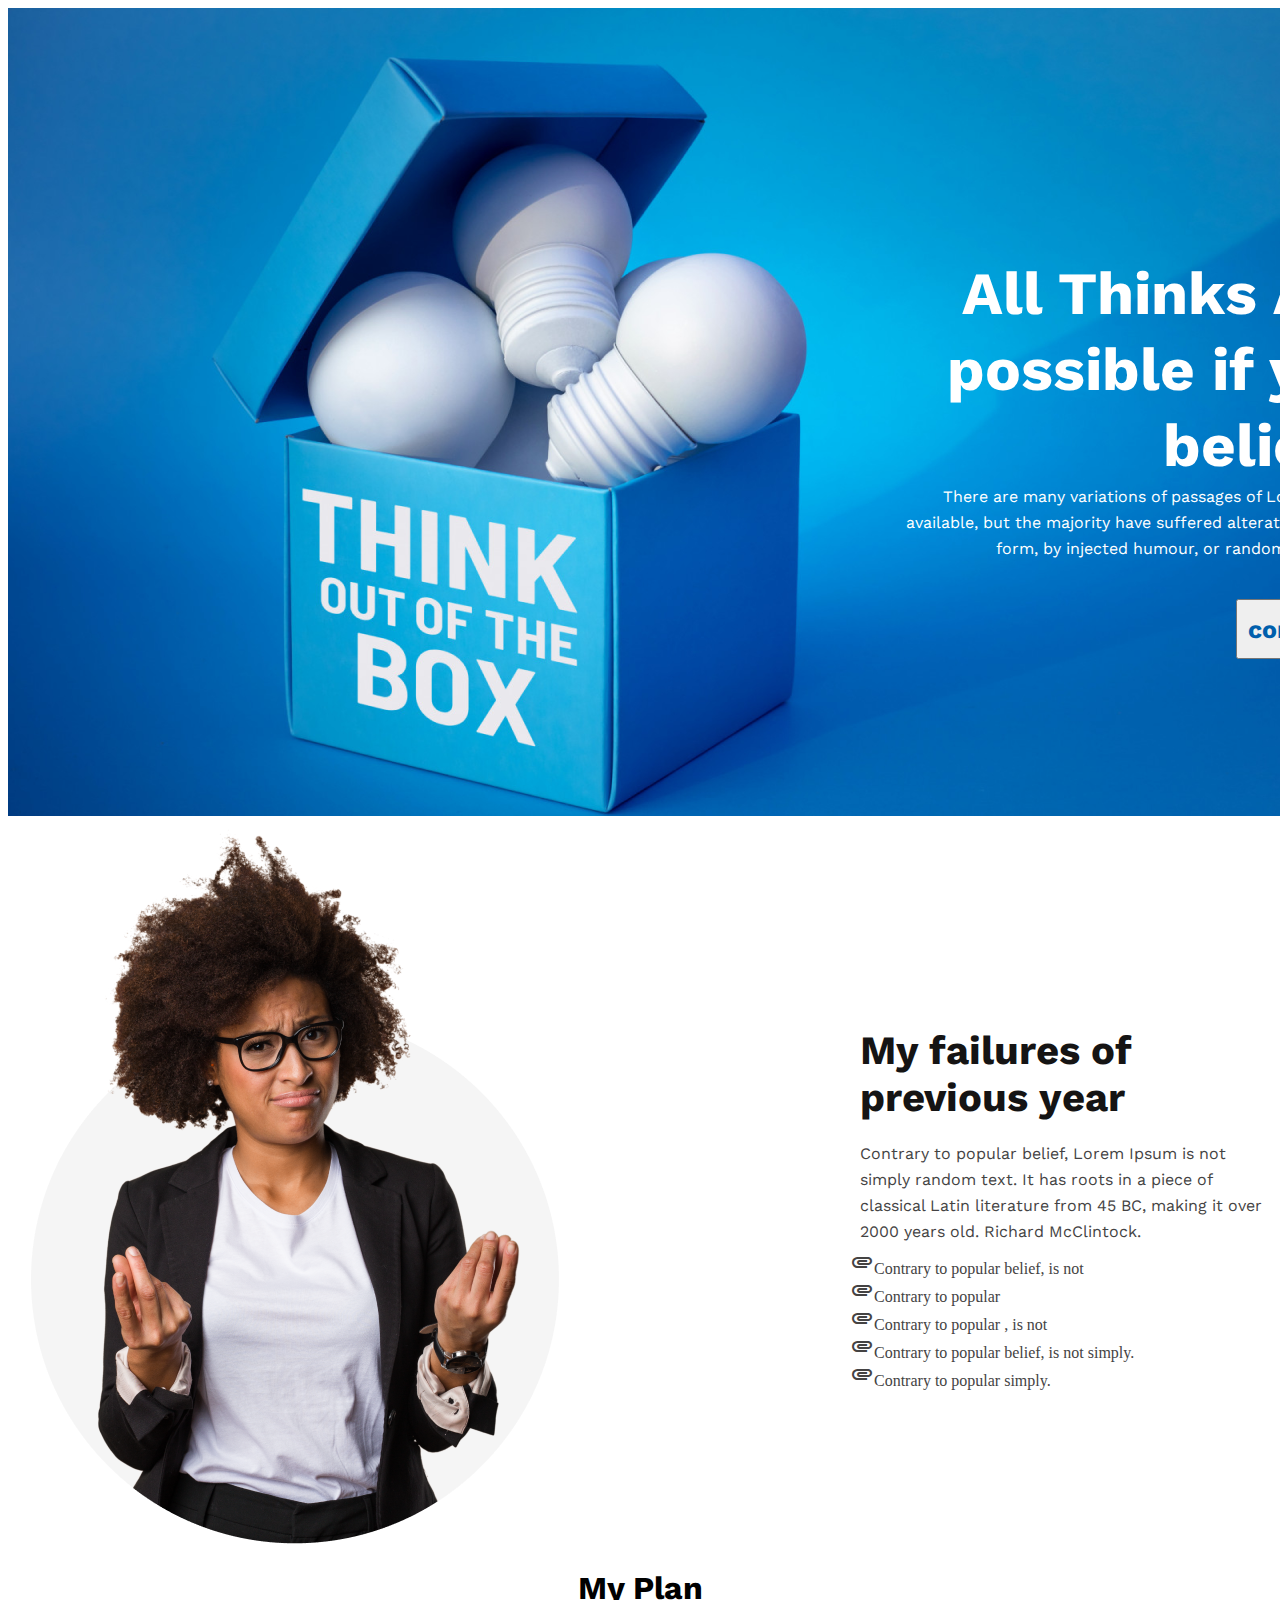
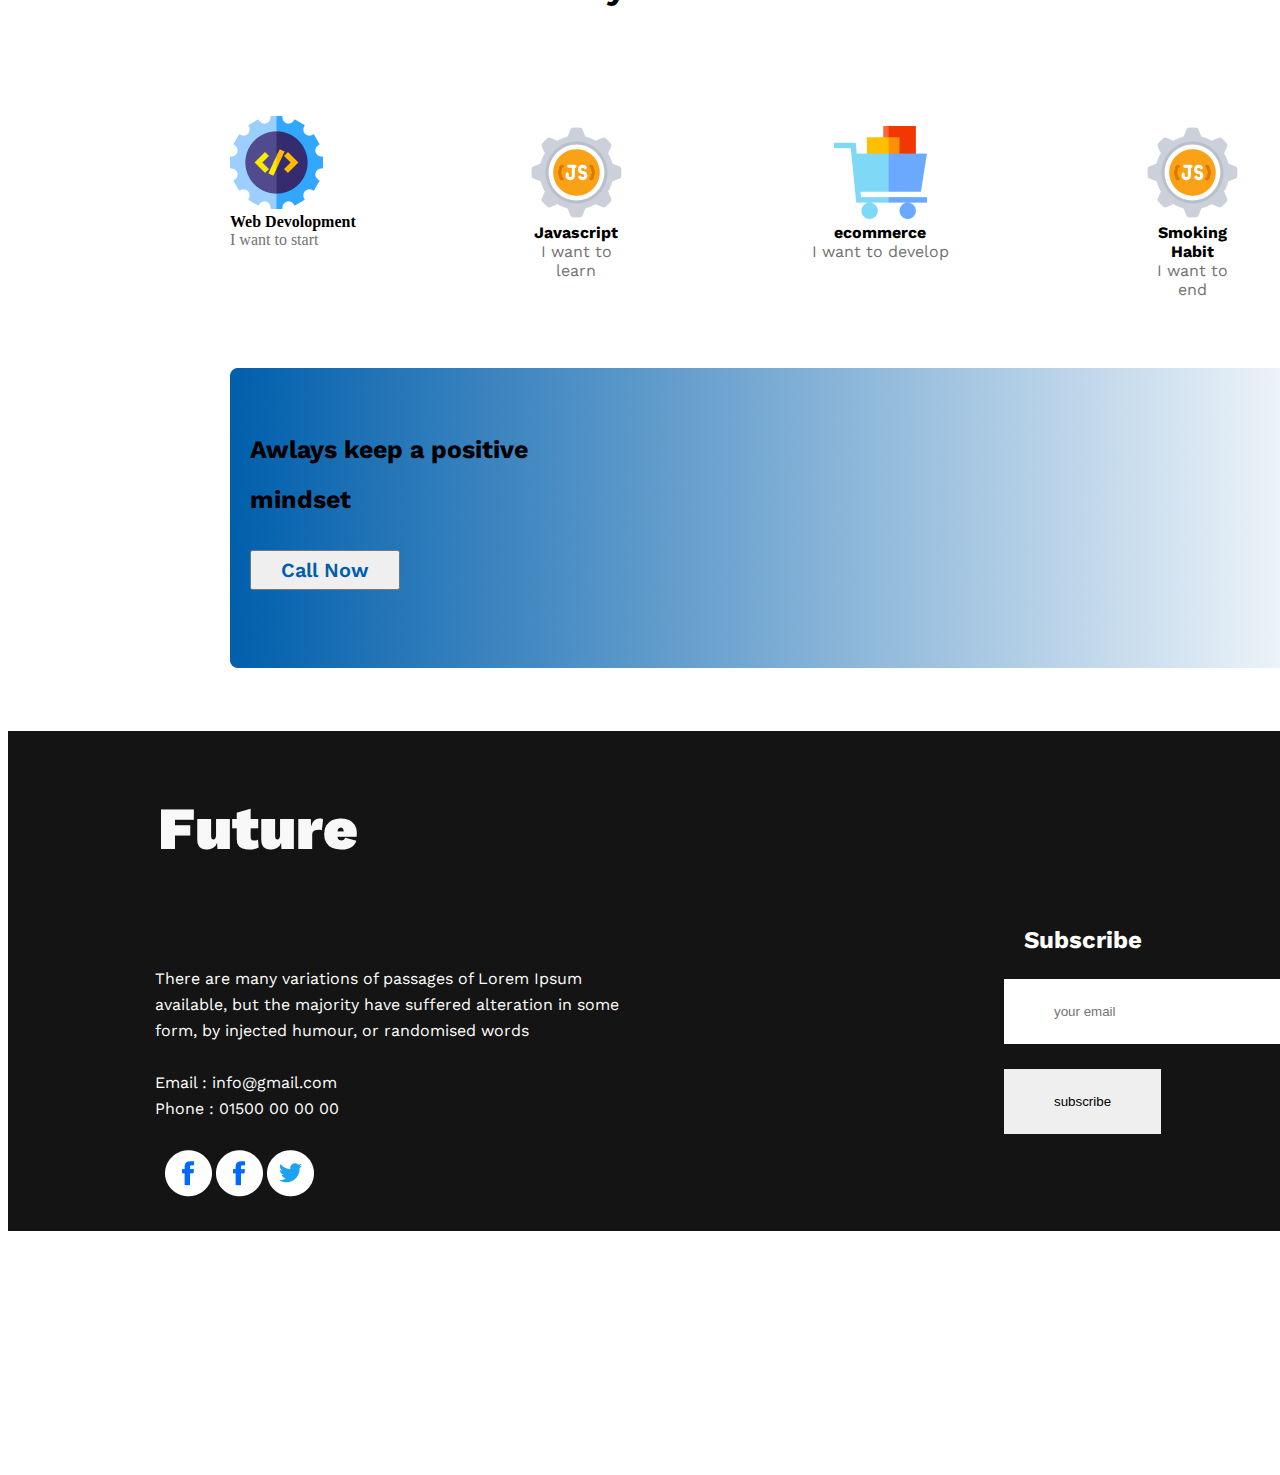
<file: index.html>
<!DOCTYPE html>
<html lang="en">
<head>
    <meta charset="UTF-8">
    <meta http-equiv="X-UA-Compatible" content="IE=edge">
    <meta name="viewport" content="width=device-width, initial-scale=1.0">
    <title>my web</title>
    <link rel="stylesheet" href="style.css/style.css">
    <link href='https://fonts.googleapis.com/css?family=Work Sans' rel='stylesheet'>
    <link rel="stylesheet" href="https://fonts.googleapis.com/icon?family=Material+Icons">

</head>
<body>
    <header>
        <img src="banner/banner3.png" alt="">
        
            <div class="bannar-title">
                    <h1>
                        All Thinks Are<br>
                         possible if you<br>
                         believe
                    </h1>
            </div>
            <div>
                    
                    <p class="banner-sub-title">
                        There are many variations of passages of Lorem Ipsum available, but the majority have suffered alteration in some form, by injected humour, or randomised words
                    </p>
                    <button class="btn">
                        contact us 
                    </button>
            </div>
    </header>
    <main>
        <div class="main-web">
            <h1 class="main-title">
                My failures of<br> previous year
            </h1>
            <p class="sub-title">
                Contrary to popular belief, Lorem Ipsum is not simply random text. It has roots in a piece of classical Latin literature from 45 BC, making it over 2000 years old. Richard McClintock.
            </p>
            <img src="other photo/person.png" alt="">

        </div> 
          <div class="icon">
            <i class="material-icons">attachment</i>Contrary to popular belief, is not <br>
            <i class="material-icons">attachment</i>Contrary to popular <br>
            <i class="material-icons">attachment</i>Contrary to popular , is not <br>
            <i class="material-icons">attachment</i>Contrary to popular belief, is not simply. <br>
            <i class="material-icons">attachment</i>Contrary to popular simply. 
    </div>
    </main>
<section>
    <h1 class="plan">My Plan</h1>
    <div class="mejor-icon">

        <p class="devolop">
            <img src="icons/web.png" alt=""><br>
            <b>Web Devolopment</b><br> <span style="color: #737272;">I want to start</span>
        </p>
        <p class="js">
            <img src="icons/js.png" alt="">
          <b>Javascript</b> <br> <span style="color: #737272;;;">
            I want to learn
          </span>
        </p>

        <p class="smoking">
            <img src="icons/js.png" alt=""><br>
             <b> Smoking Habit </b> <br>
             <span style="color: #737272;">I want to end</span>
        </p>

        <p class="e-comars">
            <img src="icons/ecom.png" alt=""><br>
         <b> ecommerce</b> <br> <span style="color: #737272;" >
            I want to develop
         </span>
        </p>
      </div>
</section>

      
    
   
     <section class="last">
        <p class="another-image">
            <img src="other photo/gradient1.png" alt="">
         
        </p>
          
 
            <h3 class="positive">
                Awlays keep a positive <br> mindset
            </h3>
            <button class="call-btn">Call Now</button>
            
     </section>
    
     <br>
     <br> <br> <br> <br>  <br> <br>  <br> <br> <br> <br>  <br> <br>
     <br> <br> <br> <br>  <br> <br>  <br> <br> <br> <br>  <br> <br>
     <br> <br>  <br> <br> <br> <br>  <br> <br>  <br> <br> <br> <br>  <br> <br>

     



     
        <footer>    
            <section class="contact">
                <div>
                    <h3 class="fm"> <B>Future</B></h3>
                    <p class="bottom-2">
                        There are many variations of passages of Lorem Ipsum <br>
                         available, but the majority have suffered alteration in some <br>
                          form, by injected humour, or randomised words <br>
                          <br>
                          Email : info@gmail.com <br>
                          Phone : 01500 00 00 00

                    </p>
                    <a href="">
                        <img src="icons/fb.png" alt="">
                        <img src="icons/fb.png" alt="">
                        <img src="icons/twitter.png" alt="">
                    </a>

                </div>


                <div class="form-2">
                     <h2 class="bottom">Subscribe</h2>
                     <form action="">
                        <input type="text" placeholder="your email"> <br>
                        <input type="submit" value="subscribe">
                     </form>

                </div>
            </section>
      
            
 </footer>
</body>
</html>
</file>
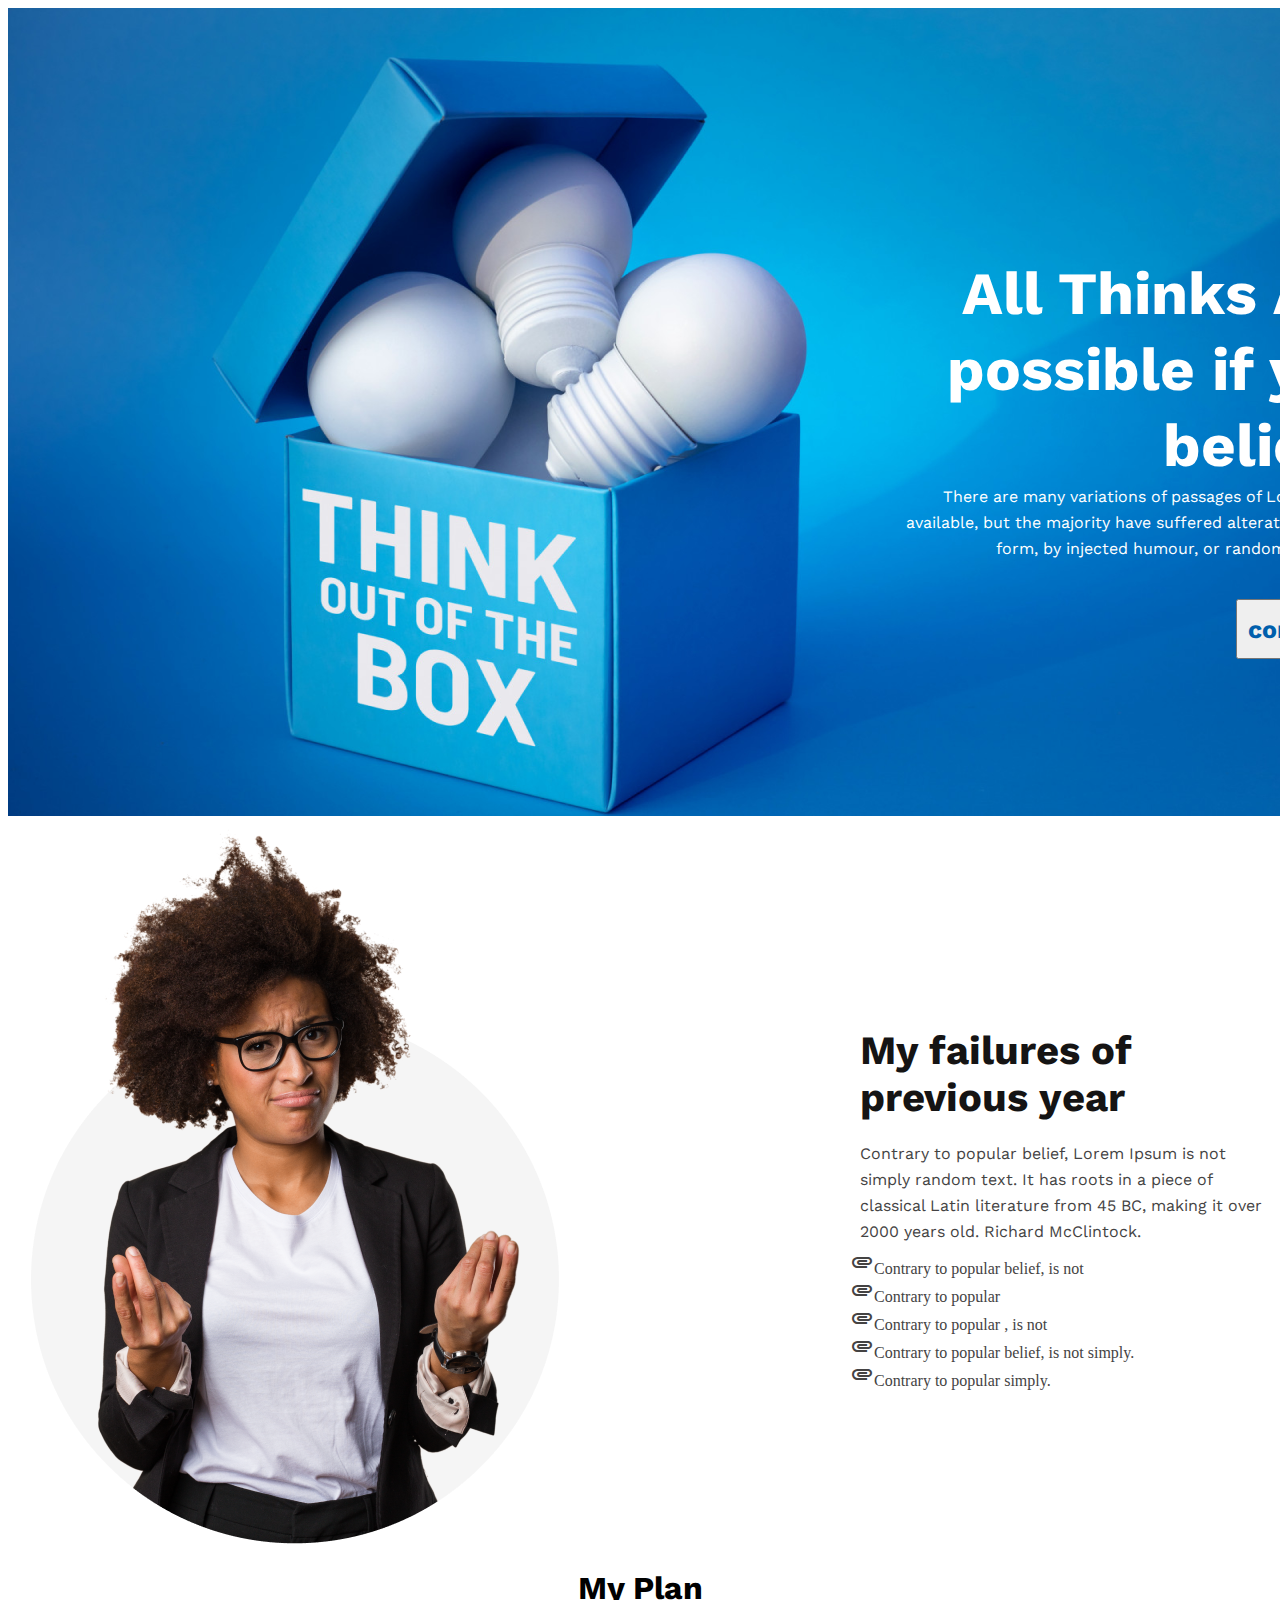
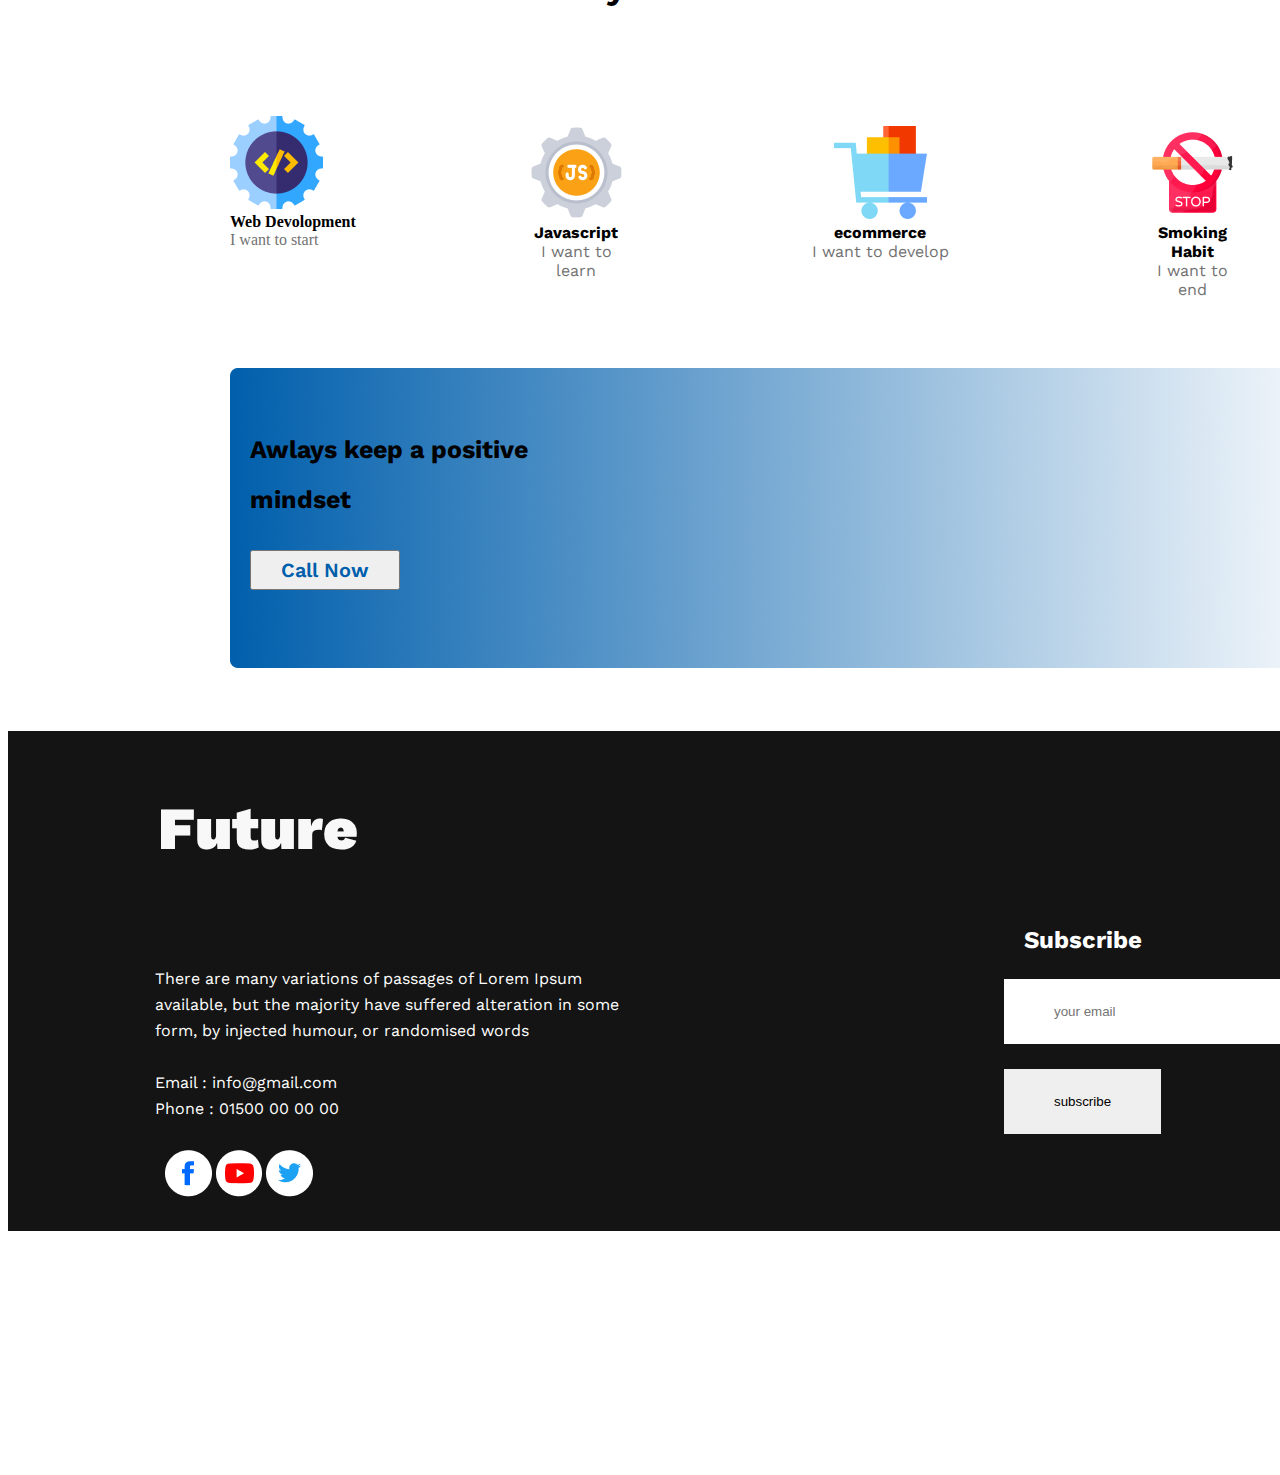
<file: fast-portfolio1/index.html>
<!DOCTYPE html>
<html lang="en">
<head>
    <meta charset="UTF-8">
    <meta http-equiv="X-UA-Compatible" content="IE=edge">
    <meta name="viewport" content="width=device-width, initial-scale=1.0">
    <title>my web</title>
    <link rel="stylesheet" href="style.css/style.css">
    <link href='https://fonts.googleapis.com/css?family=Work Sans' rel='stylesheet'>
    <link rel="stylesheet" href="https://fonts.googleapis.com/icon?family=Material+Icons">

</head>
<body>
    <header>
        <img src="banner/banner3.png" alt="">
        
            <div class="bannar-title">
                    <h1>
                        All Thinks Are<br>
                         possible if you<br>
                         believe
                    </h1>
            </div>
            <div>
                    
                    <p class="banner-sub-title">
                        There are many variations of passages of Lorem Ipsum available, but the majority have suffered alteration in some form, by injected humour, or randomised words
                    </p>
                    <button class="btn">
                        contact us 
                    </button>
            </div>
    </header>
    <main>
        <div class="main-web">
            <h1 class="main-title">
                My failures of<br> previous year
            </h1>
            <p class="sub-title">
                Contrary to popular belief, Lorem Ipsum is not simply random text. It has roots in a piece of classical Latin literature from 45 BC, making it over 2000 years old. Richard McClintock.
            </p>
            <img src="../fast-portfolio1/other photo/person.png" alt="">

        </div> 
          <div class="icon">
            <i class="material-icons">attachment</i>Contrary to popular belief, is not <br>
            <i class="material-icons">attachment</i>Contrary to popular <br>
            <i class="material-icons">attachment</i>Contrary to popular , is not <br>
            <i class="material-icons">attachment</i>Contrary to popular belief, is not simply. <br>
            <i class="material-icons">attachment</i>Contrary to popular simply. 
    </div>
    </main>
<section>
    <h1 class="plan">My Plan</h1>
    <div class="mejor-icon">

        <p class="devolop">
            <img src="../fast-portfolio1/icons/web.png" alt=""><br>
            <b>Web Devolopment</b><br> <span style="color: #737272;">I want to start</span>
        </p>
        <p class="js">
            <img src="../fast-portfolio1/icons/js.png" alt="">
          <b>Javascript</b> <br> <span style="color: #737272;;;">
            I want to learn
          </span>
        </p>

        <p class="smoking">
            <img src="../fast-portfolio1/icons/smoke.png" alt=""><br>
             <b> Smoking Habit </b> <br>
             <span style="color: #737272;">I want to end</span>
        </p>

        <p class="e-comars">
            <img src="../fast-portfolio1/icons/ecom.png" alt=""><br>
         <b> ecommerce</b> <br> <span style="color: #737272;" >
            I want to develop
         </span>
        </p>
      </div>
</section>

      
    
   
     <section class="last">
        <p class="another-image">
           <img src="../fast-portfolio1/other photo/gradient1.png" alt="">
        </p>

 
            <h3 class="positive">
                Awlays keep a positive <br> mindset
            </h3>
            <button class="call-btn">Call Now</button>
     </section>
     <br>
     <br> <br> <br> <br>  <br> <br>  <br> <br> <br> <br>  <br> <br>
     <br> <br> <br> <br>  <br> <br>  <br> <br> <br> <br>  <br> <br>
     <br> <br>  <br> <br> <br> <br>  <br> <br>  <br> <br> <br> <br>  <br> <br>

     




        <footer>    
            <section class="contact">
                <div>
                    <h3 class="fm"> <B>Future</B></h3>
                    <p class="bottom-2">
                        There are many variations of passages of Lorem Ipsum <br>
                         available, but the majority have suffered alteration in some <br>
                          form, by injected humour, or randomised words <br>
                          <br>
                          Email : info@gmail.com <br>
                          Phone : 01500 00 00 00

                    </p>
                    <a href="">
                        <img src="../fast-portfolio1/icons/fb.png" alt="">
                        <img src="../fast-portfolio1/icons/youtube.png" alt="">
                        <img src="../fast-portfolio1/icons/twitter.png" alt="">
                    </a>

                </div>


                <div class="form-2">
                     <h2 class="bottom">Subscribe</h2>
                     <form action="">
                        <input type="text" placeholder="your email"> <br>
                        <input type="submit" value="subscribe">
                     </form>

                </div>
            </section>
      
            
 </footer>
</body>
</html>
</file>
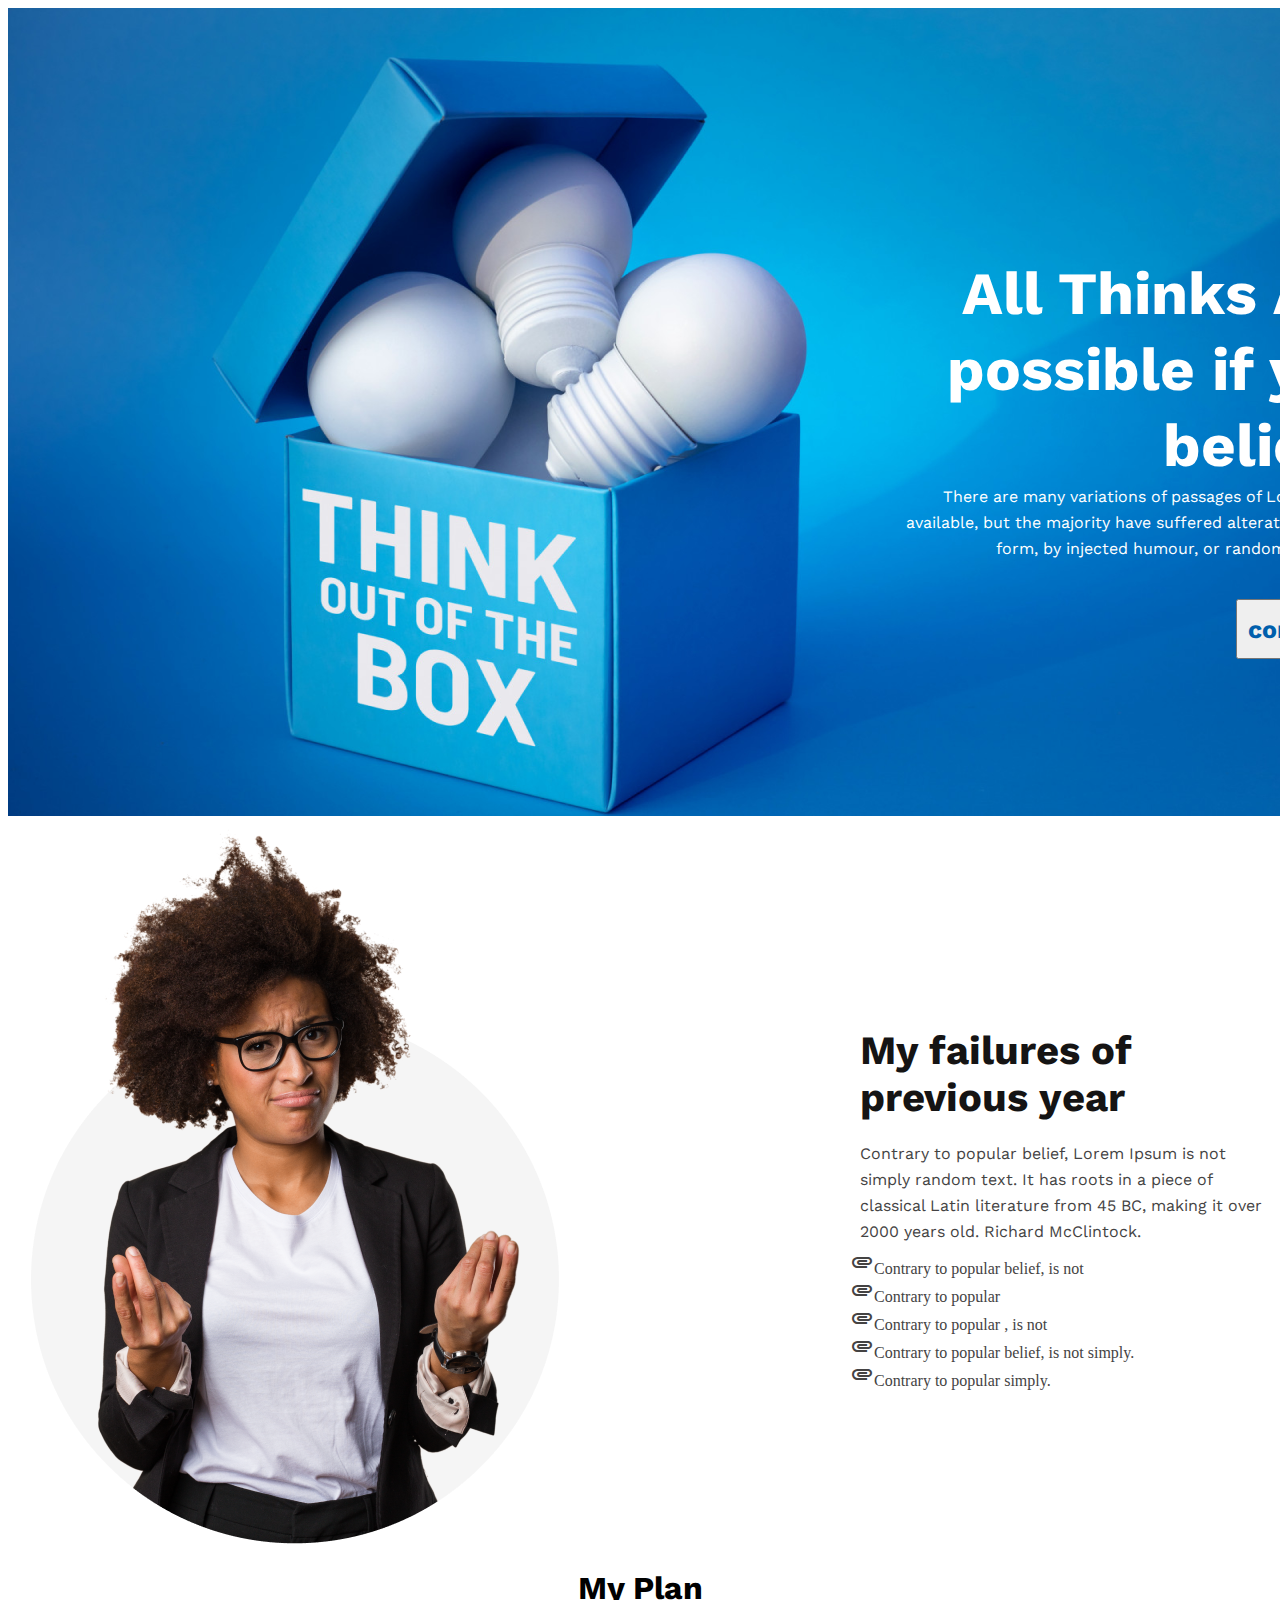
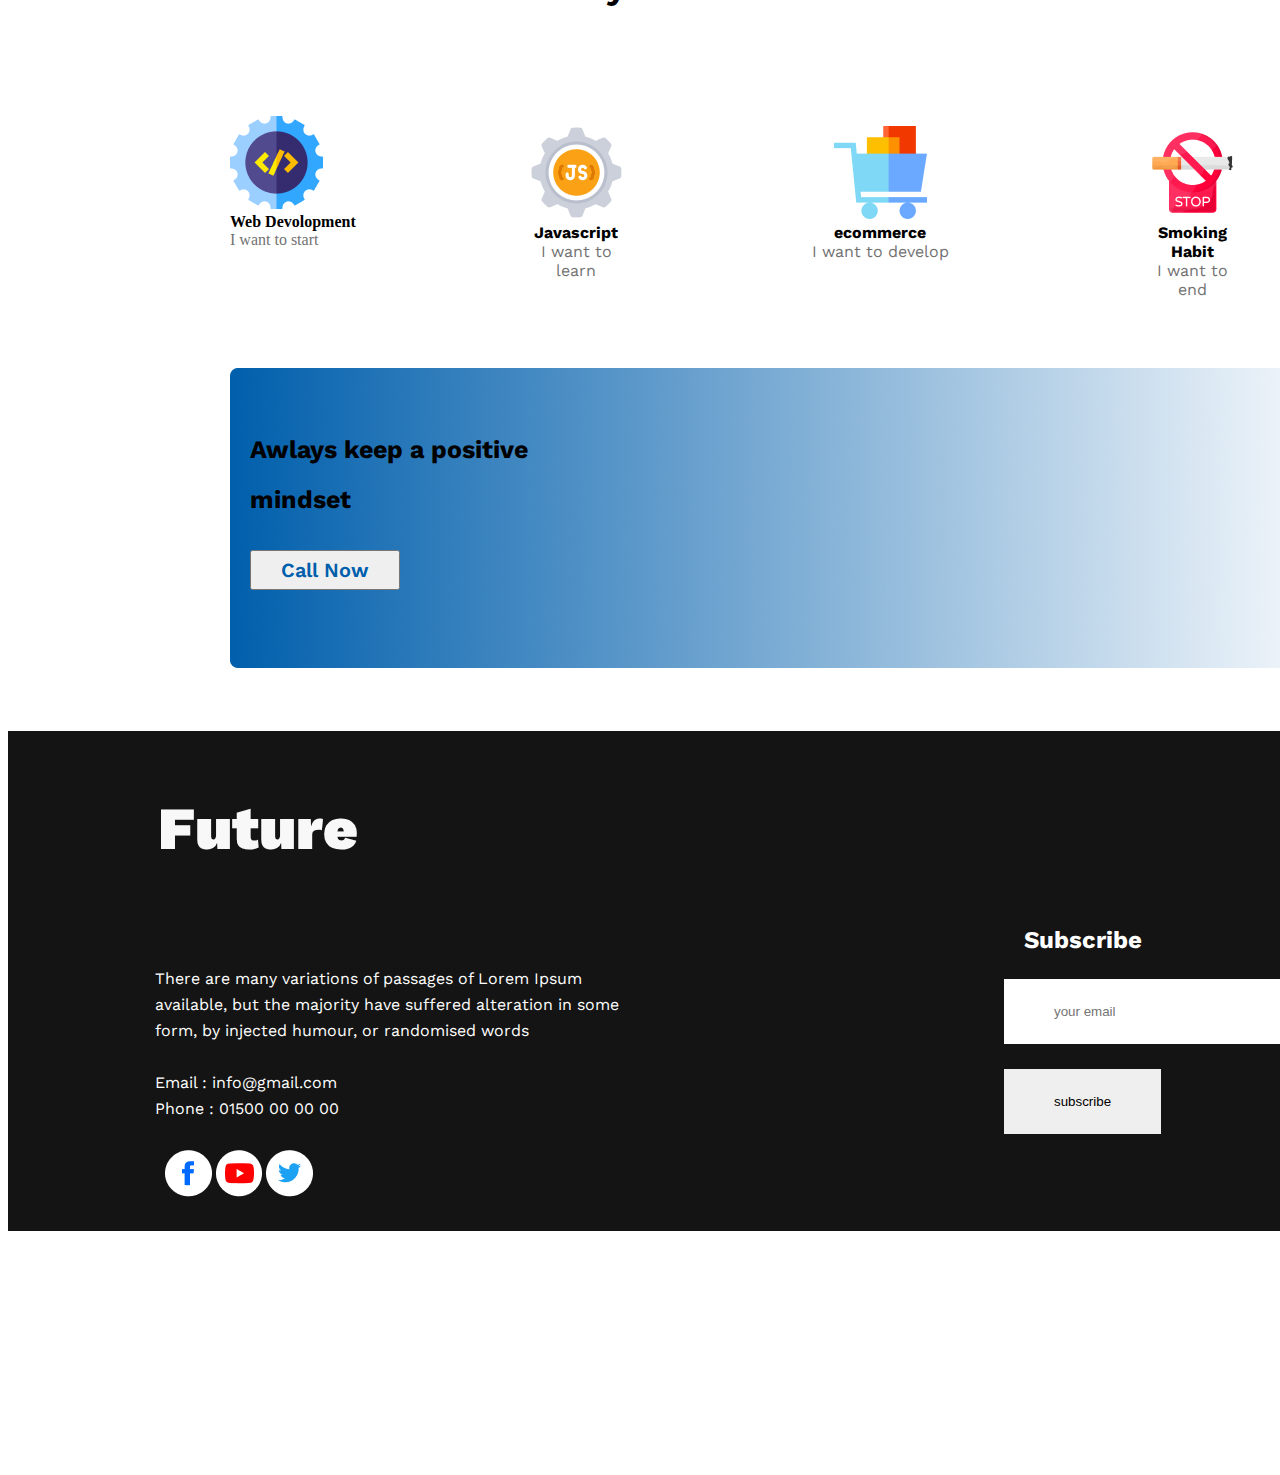
<file: myweb/index.html>
<!DOCTYPE html>
<html lang="en">
<head>
    <meta charset="UTF-8">
    <meta http-equiv="X-UA-Compatible" content="IE=edge">
    <meta name="viewport" content="width=device-width, initial-scale=1.0">
    <title>my web</title>
    <link rel="stylesheet" href="style.css/style.css">
    <link href='https://fonts.googleapis.com/css?family=Work Sans' rel='stylesheet'>
    <link rel="stylesheet" href="https://fonts.googleapis.com/icon?family=Material+Icons">

</head>
<body>
    <header>
        <img src="banner/banner3.png" alt="">
        
            <div class="bannar-title">
                    <h1>
                        All Thinks Are<br>
                         possible if you<br>
                         believe
                    </h1>
            </div>
            <div>
                    
                    <p class="banner-sub-title">
                        There are many variations of passages of Lorem Ipsum available, but the majority have suffered alteration in some form, by injected humour, or randomised words
                    </p>
                    <button class="btn">
                        contact us 
                    </button>
            </div>
    </header>
    <main>
        <div class="main-web">
            <h1 class="main-title">
                My failures of<br> previous year
            </h1>
            <p class="sub-title">
                Contrary to popular belief, Lorem Ipsum is not simply random text. It has roots in a piece of classical Latin literature from 45 BC, making it over 2000 years old. Richard McClintock.
            </p>
            <img src="../myweb/other photo/person.png " alt="">

        </div> 
          <div class="icon">
            <i class="material-icons">attachment</i>Contrary to popular belief, is not <br>
            <i class="material-icons">attachment</i>Contrary to popular <br>
            <i class="material-icons">attachment</i>Contrary to popular , is not <br>
            <i class="material-icons">attachment</i>Contrary to popular belief, is not simply. <br>
            <i class="material-icons">attachment</i>Contrary to popular simply. 
    </div>
    </main>
<section>
    <h1 class="plan">My Plan</h1>
    <div class="mejor-icon">

        <p class="devolop">
            <img src="../myweb/icons/web.png" alt=""><br>
            <b>Web Devolopment</b><br> <span style="color: #737272;">I want to start</span>
        </p>
        <p class="js">
            <img src="../myweb/icons/js.png" alt="">
          <b>Javascript</b> <br> <span style="color: #737272;;;">
            I want to learn
          </span>
        </p>

        <p class="smoking">
            <img src="../myweb/icons/smoke.png" alt=""><br>
             <b> Smoking Habit </b> <br>
             <span style="color: #737272;">I want to end</span>
        </p>

        <p class="e-comars">
            <img src="../myweb/icons/ecom.png" alt=""><br>
         <b> ecommerce</b> <br> <span style="color: #737272;" >
            I want to develop
         </span>
        </p>
      </div>
</section>

      
    
   
     <section class="last">
        <p class="another-image">
            <img src="../myweb/other photo/gradient1.png" alt="">
         
        </p>
          
 
            <h3 class="positive">
                Awlays keep a positive <br> mindset
            </h3>
            <button class="call-btn">Call Now</button>
            
     </section>
    
     <br>
     <br> <br> <br> <br>  <br> <br>  <br> <br> <br> <br>  <br> <br>
     <br> <br> <br> <br>  <br> <br>  <br> <br> <br> <br>  <br> <br>
     <br> <br>  <br> <br> <br> <br>  <br> <br>  <br> <br> <br> <br>  <br> <br>

     



     
        <footer>    
            <section class="contact">
                <div>
                    <h3 class="fm"> <B>Future</B></h3>
                    <p class="bottom-2">
                        There are many variations of passages of Lorem Ipsum <br>
                         available, but the majority have suffered alteration in some <br>
                          form, by injected humour, or randomised words <br>
                          <br>
                          Email : info@gmail.com <br>
                          Phone : 01500 00 00 00

                    </p>
                    <a href="">
                        <img src="../myweb/icons/fb.png" alt="">
                        <img src="../myweb/icons/youtube.png" alt="">
                        <img src="../myweb/icons/twitter.png" alt="">
                    </a>

                </div>


                <div class="form-2">
                     <h2 class="bottom">Subscribe</h2>
                     <form action="">
                        <input type="text" placeholder="your email"> <br>
                        <input type="submit" value="subscribe">
                     </form>

                </div>
            </section>
      
            
 </footer>
</body>
</html>
</file>
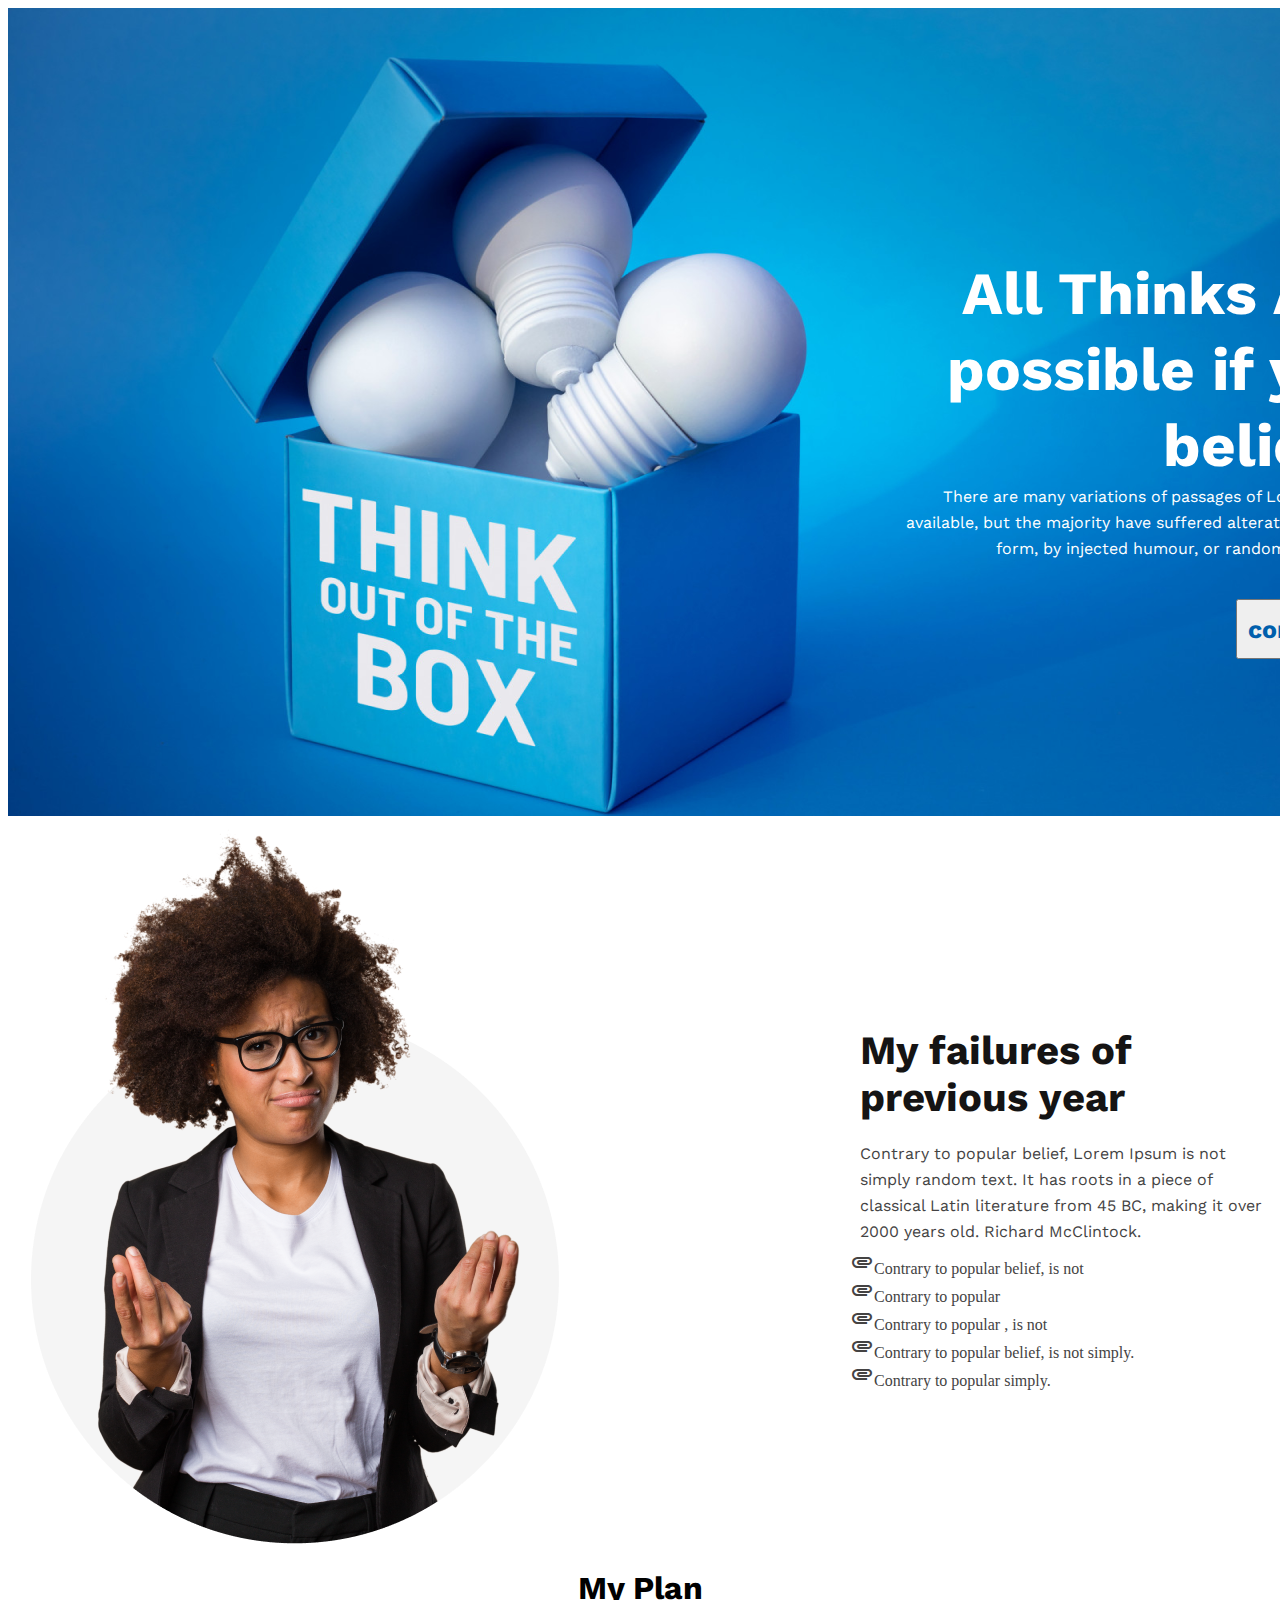
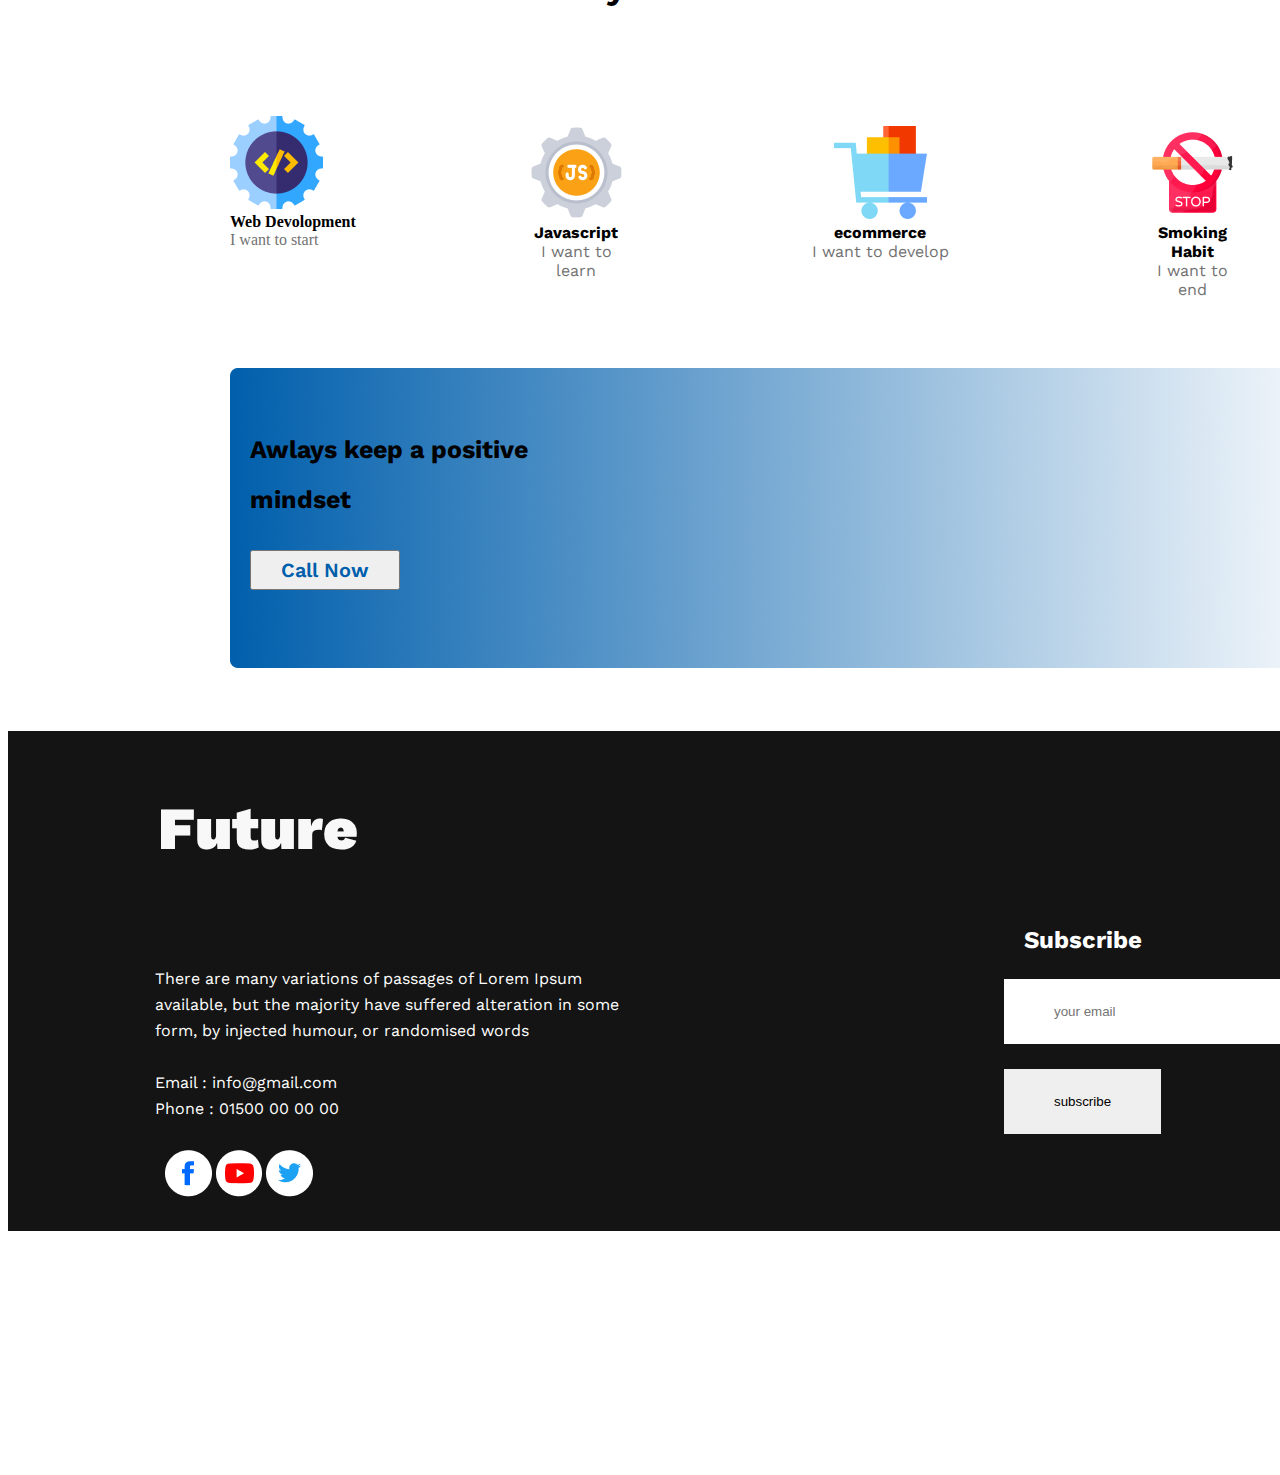
<file: fast-portfolio1/myweb.html>
<!DOCTYPE html>
<html lang="en">
<head>
    <meta charset="UTF-8">
    <meta http-equiv="X-UA-Compatible" content="IE=edge">
    <meta name="viewport" content="width=device-width, initial-scale=1.0">
    <title>my web</title>
    <link rel="stylesheet" href="myweb.css">
    <link href='https://fonts.googleapis.com/css?family=Work Sans' rel='stylesheet'>
    <link rel="stylesheet" href="https://fonts.googleapis.com/icon?family=Material+Icons">

</head>
<body>
    <header>
        <img src="banner/banner3.png" alt="">
        
            <div class="bannar-title">
                    <h1>
                        All Thinks Are<br>
                         possible if you<br>
                         believe
                    </h1>
            </div>
            <div>
                    
                    <p class="banner-sub-title">
                        There are many variations of passages of Lorem Ipsum available, but the majority have suffered alteration in some form, by injected humour, or randomised words
                    </p>
                    <button class="btn">
                        contact us 
                    </button>
            </div>
    </header>
    <main>
        <div class="main-web">
            <h1 class="main-title">
                My failures of<br> previous year
            </h1>
            <p class="sub-title">
                Contrary to popular belief, Lorem Ipsum is not simply random text. It has roots in a piece of classical Latin literature from 45 BC, making it over 2000 years old. Richard McClintock.
            </p>
            <img src="../fast-portfolio1/other photo/person.png" alt="">

        </div> 
          <div class="icon">
            <i class="material-icons">attachment</i>Contrary to popular belief, is not <br>
            <i class="material-icons">attachment</i>Contrary to popular <br>
            <i class="material-icons">attachment</i>Contrary to popular , is not <br>
            <i class="material-icons">attachment</i>Contrary to popular belief, is not simply. <br>
            <i class="material-icons">attachment</i>Contrary to popular simply. 
    </div>
    </main>
<section>
    <h1 class="plan">My Plan</h1>
    <div class="mejor-icon">

        <p class="devolop">
            <img src="../fast-portfolio1/icons/web.png" alt=""><br>
            <b>Web Devolopment</b><br> <span style="color: #737272;">I want to start</span>
        </p>
        <p class="js">
            <img src="../fast-portfolio1/icons/js.png" alt="">
          <b>Javascript</b> <br> <span style="color: #737272;;;">
            I want to learn
          </span>
        </p>

        <p class="smoking">
            <img src="../fast-portfolio1/icons/smoke.png" alt=""><br>
             <b> Smoking Habit </b> <br>
             <span style="color: #737272;">I want to end</span>
        </p>

        <p class="e-comars">
            <img src="../fast-portfolio1/icons/ecom.png" alt=""><br>
         <b> ecommerce</b> <br> <span style="color: #737272;" >
            I want to develop
         </span>
        </p>
      </div>
</section>

      
    
   
     <section class="last">
        <p class="another-image">
           <img src="../fast-portfolio1/other photo/gradient1.png" alt="">
        </p>

 
            <h3 class="positive">
                Awlays keep a positive <br> mindset
            </h3>
            <button class="call-btn">Call Now</button>
     </section>
     <br>
     <br> <br> <br> <br>  <br> <br>  <br> <br> <br> <br>  <br> <br>
     <br> <br> <br> <br>  <br> <br>  <br> <br> <br> <br>  <br> <br>
     <br> <br>  <br> <br> <br> <br>  <br> <br>  <br> <br> <br> <br>  <br> <br>

     




        <footer>    
            <section class="contact">
                <div>
                    <h3 class="fm"> <B>Future</B></h3>
                    <p class="bottom-2">
                        There are many variations of passages of Lorem Ipsum <br>
                         available, but the majority have suffered alteration in some <br>
                          form, by injected humour, or randomised words <br>
                          <br>
                          Email : info@gmail.com <br>
                          Phone : 01500 00 00 00

                    </p>
                    <a href="">
                        <img src="../fast-portfolio1/icons/fb.png" alt="">
                        <img src="../fast-portfolio1/icons/youtube.png" alt="">
                        <img src="../fast-portfolio1/icons/twitter.png" alt="">
                    </a>

                </div>


                <div class="form-2">
                     <h2 class="bottom">Subscribe</h2>
                     <form action="">
                        <input type="text" placeholder="your email"> <br>
                        <input type="submit" value="subscribe">
                     </form>

                </div>
            </section>
      
            
 </footer>
</body>
</html>
</file>
<file: style.css/style.css>
.bannar-title{
    
    
    position: absolute;
    width: 525px;
    height: 228px;
    left: 850px;
    top: 216px;

    text-align: right;
    font-family: 'work sans';
    font-style: normal;
    color: #FFFFFF;

    font-style: normal;
font-weight: 500;
font-size: 30px;
line-height: 76px;
text-align: right;


}

.banner-sub-title{
    position: absolute;
width: 494px;
height: 78px;
left: 876px;
top: 468px;

font-family: 'Work Sans';
font-style: normal;
font-weight: 400;
font-size: 16px;
line-height: 26px;


text-align: right;

color: #FFFFFF;

}
.btn{
    position: absolute;
    width: 150px;
    height: 60px;
    left: 1236px;
    top: 599px;

    font-family: 'Work Sans';
    font-style: normal;
    font-weight: 700;
    font-size: 25px;
    line-height: 23px;
    text-align: right;

   color: #005FAC;

}
.main-title{
        /*this is a main title*/
        position: absolute;
width: 288px;
height: 101.75px;
left: 860px;
top: 1000px;

font-family: 'Work Sans';
font-style: normal;
font-weight: 700;
font-size: 40px;
line-height: 47px;



color: #151414;
display: flex;

}
.sub-title{
    /*thi is a pragraph tag*/
    position: absolute;
    width: 416px;
    height: 123px;
    left: 860px;
    top: 1125px;
    
    font-family: 'Work Sans';
    font-style: normal;
    font-weight: 400;
    font-size: 16px;
    line-height: 26px;
    color: #444343;
}
.icon{
    position: absolute;
width: 349px;
height: 175.37px;
left: 850px;
top: 1250px;
color: #444343;

}
.plan{
    text-align: center;
    font-family: 'work sans';
}
.mejor-icon{
    position: absolute;
    width: 1000px;
    height: 100.96px;
    top: 1700px;
    left: 230px;
    display: flex;
    
}
.debolop{
    
    position: absolute;
    width: 92.96px;
    height: 10.96px;
    top: 100px;
    align-items: center;
    text-align: center;
    font-family: 'work sans';
}


    
    
 

.js{

    position: absolute;
    width: 92.96px;
    height: 92.96px;
    top: 10px;
    left: 300px;
    text-align: center;
    font-family: 'work sans';
}
.smoking{
    position: absolute;
    width: 93.96px;
    height: 93.96px;
    top: 10px;
    left: 916px;
    text-align: center;
    font-family: 'work sans';

}
.e-comars{
    position: absolute;
    width: 300px;
    height: 92.96px;
    top: 10px;
    left: 500px;
    text-align: center;
    font-family: 'work sans';
}

.positive{
    position: absolute;
    width: 300px;
    height: 1050px;
    left: 250px;
    top: 2000px;
    
    font-family: 'Work Sans';
    font-style: normal;
    font-weight: 2000;
    font-size: 25px;
    line-height: 2;  

   

}
.call-btn{
    position: absolute;
    width: 150px;
    height: 40px;
    left: 250px;
    top: 2150px;
    
    font-family: 'Work Sans';
    font-style: normal;
    font-weight: 600;
    font-size: 20px;
    line-height: 23px;
    text-align: center;
    
    color: #005FAC;
    ;

}
.another-image{
    position: absolute;
width: 1140px;
height: 300px;
left: 230px;
top: 1950.96px;
}

.contact{
    display: flex;
    gap: 50px;
    background: #151414;
    height: 500px;
    width: 1600px; 

    
    
    
    
}
.contact .bottom{
color: #FFFFFF;

padding: 5px 20px;
font-family: 'work sans';
    
}

 .contact input{
    margin-bottom: 25px;
    border: 0px;
    padding: 25px 50px;
 }
 .contact a{
    text-decoration: none;
    padding: 0px 160px;
    
    
position: absolute;
width: 175px;
height: 46px;
left: 5px;
top: 2750.3px;

 }
.fm{
     
    font-family: 'Work Sans';
font-style: normal;
font-weight: 800;
font-size: 60px;
line-height: 30spx;
padding: 2px 150px;
color: #F8F8F8;
}

.form-2{
    position: absolute;
width: 357px;
height: 226.04px;
left: 1004px;
top: 2500.96px;

}
.bottom-2{
    position: absolute;
width: 485px;
height: 78px;
left: 155px;
top: 2550.3px;

font-family: 'Work Sans';
font-style: normal;
font-weight: 400;
font-size: 16px;
line-height: 26px;



color: #FFFFFF;

}
</file>
<file: fast-portfolio1/style.css/style.css>
.bannar-title{
    
    
    position: absolute;
    width: 525px;
    height: 228px;
    left: 850px;
    top: 216px;

    text-align: right;
    font-family: 'work sans';
    font-style: normal;
    color: #FFFFFF;

    font-style: normal;
font-weight: 500;
font-size: 30px;
line-height: 76px;
text-align: right;


}

.banner-sub-title{
    position: absolute;
width: 494px;
height: 78px;
left: 876px;
top: 468px;

font-family: 'Work Sans';
font-style: normal;
font-weight: 400;
font-size: 16px;
line-height: 26px;


text-align: right;

color: #FFFFFF;

}
.btn{
    position: absolute;
    width: 150px;
    height: 60px;
    left: 1236px;
    top: 599px;

    font-family: 'Work Sans';
    font-style: normal;
    font-weight: 700;
    font-size: 25px;
    line-height: 23px;
    text-align: right;

   color: #005FAC;

}
.main-title{
        /*this is a main title*/
        position: absolute;
width: 288px;
height: 101.75px;
left: 860px;
top: 1000px;

font-family: 'Work Sans';
font-style: normal;
font-weight: 700;
font-size: 40px;
line-height: 47px;



color: #151414;
display: flex;

}
.sub-title{
    /*thi is a pragraph tag*/
    position: absolute;
    width: 416px;
    height: 123px;
    left: 860px;
    top: 1125px;
    
    font-family: 'Work Sans';
    font-style: normal;
    font-weight: 400;
    font-size: 16px;
    line-height: 26px;
    color: #444343;
}
.icon{
    position: absolute;
width: 349px;
height: 175.37px;
left: 850px;
top: 1250px;
color: #444343;

}
.plan{
    text-align: center;
    font-family: 'work sans';
}
.mejor-icon{
    position: absolute;
    width: 1000px;
    height: 100.96px;
    top: 1700px;
    left: 230px;
    display: flex;
    
}
.debolop{
    
    position: absolute;
    width: 92.96px;
    height: 10.96px;
    top: 100px;
    align-items: center;
    text-align: center;
    font-family: 'work sans';
}


    
    
 

.js{

    position: absolute;
    width: 92.96px;
    height: 92.96px;
    top: 10px;
    left: 300px;
    text-align: center;
    font-family: 'work sans';
}
.smoking{
    position: absolute;
    width: 93.96px;
    height: 93.96px;
    top: 10px;
    left: 916px;
    text-align: center;
    font-family: 'work sans';

}
.e-comars{
    position: absolute;
    width: 300px;
    height: 92.96px;
    top: 10px;
    left: 500px;
    text-align: center;
    font-family: 'work sans';
}

.positive{
    position: absolute;
    width: 300px;
    height: 1050px;
    left: 250px;
    top: 2000px;
    
    font-family: 'Work Sans';
    font-style: normal;
    font-weight: 2000;
    font-size: 25px;
    line-height: 2;  

   

}
.call-btn{
    position: absolute;
    width: 150px;
    height: 40px;
    left: 250px;
    top: 2150px;
    
    font-family: 'Work Sans';
    font-style: normal;
    font-weight: 600;
    font-size: 20px;
    line-height: 23px;
    text-align: center;
    
    color: #005FAC;
    ;

}
.another-image{
    position: absolute;
width: 1140px;
height: 300px;
left: 230px;
top: 1950.96px;
}

.contact{
    display: flex;
    gap: 50px;
    background: #151414;
    height: 500px;
    width: 1600px; 

    
    
    
    
}
.contact .bottom{
color: #FFFFFF;

padding: 5px 20px;
font-family: 'work sans';
    
}

 .contact input{
    margin-bottom: 25px;
    border: 0px;
    padding: 25px 50px;
 }
 .contact a{
    text-decoration: none;
    padding: 0px 160px;
    
    
position: absolute;
width: 175px;
height: 46px;
left: 5px;
top: 2750.3px;

 }
.fm{
     
    font-family: 'Work Sans';
font-style: normal;
font-weight: 800;
font-size: 60px;
line-height: 30spx;
padding: 2px 150px;
color: #F8F8F8;
}

.form-2{
    position: absolute;
width: 357px;
height: 226.04px;
left: 1004px;
top: 2500.96px;

}
.bottom-2{
    position: absolute;
width: 485px;
height: 78px;
left: 155px;
top: 2550.3px;

font-family: 'Work Sans';
font-style: normal;
font-weight: 400;
font-size: 16px;
line-height: 26px;



color: #FFFFFF;

}
</file>
<file: myweb/style.css/style.css>
.bannar-title{
    
    
    position: absolute;
    width: 525px;
    height: 228px;
    left: 850px;
    top: 216px;

    text-align: right;
    font-family: 'work sans';
    font-style: normal;
    color: #FFFFFF;

    font-style: normal;
font-weight: 500;
font-size: 30px;
line-height: 76px;
text-align: right;


}

.banner-sub-title{
    position: absolute;
width: 494px;
height: 78px;
left: 876px;
top: 468px;

font-family: 'Work Sans';
font-style: normal;
font-weight: 400;
font-size: 16px;
line-height: 26px;


text-align: right;

color: #FFFFFF;

}
.btn{
    position: absolute;
    width: 150px;
    height: 60px;
    left: 1236px;
    top: 599px;

    font-family: 'Work Sans';
    font-style: normal;
    font-weight: 700;
    font-size: 25px;
    line-height: 23px;
    text-align: right;

   color: #005FAC;

}
.main-title{
        /*this is a main title*/
        position: absolute;
width: 288px;
height: 101.75px;
left: 860px;
top: 1000px;

font-family: 'Work Sans';
font-style: normal;
font-weight: 700;
font-size: 40px;
line-height: 47px;



color: #151414;
display: flex;

}
.sub-title{
    /*thi is a pragraph tag*/
    position: absolute;
    width: 416px;
    height: 123px;
    left: 860px;
    top: 1125px;
    
    font-family: 'Work Sans';
    font-style: normal;
    font-weight: 400;
    font-size: 16px;
    line-height: 26px;
    color: #444343;
}
.icon{
    position: absolute;
width: 349px;
height: 175.37px;
left: 850px;
top: 1250px;
color: #444343;

}
.plan{
    text-align: center;
    font-family: 'work sans';
}
.mejor-icon{
    position: absolute;
    width: 1000px;
    height: 100.96px;
    top: 1700px;
    left: 230px;
    display: flex;
    
}
.debolop{
    
    position: absolute;
    width: 92.96px;
    height: 10.96px;
    top: 100px;
    align-items: center;
    text-align: center;
    font-family: 'work sans';
}


    
    
 

.js{

    position: absolute;
    width: 92.96px;
    height: 92.96px;
    top: 10px;
    left: 300px;
    text-align: center;
    font-family: 'work sans';
}
.smoking{
    position: absolute;
    width: 93.96px;
    height: 93.96px;
    top: 10px;
    left: 916px;
    text-align: center;
    font-family: 'work sans';

}
.e-comars{
    position: absolute;
    width: 300px;
    height: 92.96px;
    top: 10px;
    left: 500px;
    text-align: center;
    font-family: 'work sans';
}

.positive{
    position: absolute;
    width: 300px;
    height: 1050px;
    left: 250px;
    top: 2000px;
    
    font-family: 'Work Sans';
    font-style: normal;
    font-weight: 2000;
    font-size: 25px;
    line-height: 2;  

   

}
.call-btn{
    position: absolute;
    width: 150px;
    height: 40px;
    left: 250px;
    top: 2150px;
    
    font-family: 'Work Sans';
    font-style: normal;
    font-weight: 600;
    font-size: 20px;
    line-height: 23px;
    text-align: center;
    
    color: #005FAC;
    ;

}
.another-image{
    position: absolute;
width: 1140px;
height: 300px;
left: 230px;
top: 1950.96px;
}

.contact{
    display: flex;
    gap: 50px;
    background: #151414;
    height: 500px;
    width: 1600px; 

    
    
    
    
}
.contact .bottom{
color: #FFFFFF;

padding: 5px 20px;
font-family: 'work sans';
    
}

 .contact input{
    margin-bottom: 25px;
    border: 0px;
    padding: 25px 50px;
 }
 .contact a{
    text-decoration: none;
    padding: 0px 160px;
    
    
position: absolute;
width: 175px;
height: 46px;
left: 5px;
top: 2750.3px;

 }
.fm{
     
    font-family: 'Work Sans';
font-style: normal;
font-weight: 800;
font-size: 60px;
line-height: 30spx;
padding: 2px 150px;
color: #F8F8F8;
}

.form-2{
    position: absolute;
width: 357px;
height: 226.04px;
left: 1004px;
top: 2500.96px;

}
.bottom-2{
    position: absolute;
width: 485px;
height: 78px;
left: 155px;
top: 2550.3px;

font-family: 'Work Sans';
font-style: normal;
font-weight: 400;
font-size: 16px;
line-height: 26px;



color: #FFFFFF;

}
</file>
<file: fast-portfolio1/myweb.css>
.bannar-title{
    
    
    position: absolute;
    width: 525px;
    height: 228px;
    left: 850px;
    top: 216px;

    text-align: right;
    font-family: 'work sans';
    font-style: normal;
    color: #FFFFFF;

    font-style: normal;
font-weight: 500;
font-size: 30px;
line-height: 76px;
text-align: right;


}

.banner-sub-title{
    position: absolute;
width: 494px;
height: 78px;
left: 876px;
top: 468px;

font-family: 'Work Sans';
font-style: normal;
font-weight: 400;
font-size: 16px;
line-height: 26px;


text-align: right;

color: #FFFFFF;

}
.btn{
    position: absolute;
    width: 150px;
    height: 60px;
    left: 1236px;
    top: 599px;

    font-family: 'Work Sans';
    font-style: normal;
    font-weight: 700;
    font-size: 25px;
    line-height: 23px;
    text-align: right;

   color: #005FAC;

}
.main-title{
        /*this is a main title*/
        position: absolute;
width: 288px;
height: 101.75px;
left: 860px;
top: 1000px;

font-family: 'Work Sans';
font-style: normal;
font-weight: 700;
font-size: 40px;
line-height: 47px;



color: #151414;
display: flex;

}
.sub-title{
    /*thi is a pragraph tag*/
    position: absolute;
    width: 416px;
    height: 123px;
    left: 860px;
    top: 1125px;
    
    font-family: 'Work Sans';
    font-style: normal;
    font-weight: 400;
    font-size: 16px;
    line-height: 26px;
    color: #444343;
}
.icon{
    position: absolute;
width: 349px;
height: 175.37px;
left: 850px;
top: 1250px;
color: #444343;

}
.plan{
    text-align: center;
    font-family: 'work sans';
}
.mejor-icon{
    position: absolute;
    width: 1000px;
    height: 100.96px;
    top: 1700px;
    left: 230px;
    display: flex;
    
}
.debolop{
    
    position: absolute;
    width: 92.96px;
    height: 10.96px;
    top: 100px;
    align-items: center;
    text-align: center;
    font-family: 'work sans';
}


    
    
 

.js{

    position: absolute;
    width: 92.96px;
    height: 92.96px;
    top: 10px;
    left: 300px;
    text-align: center;
    font-family: 'work sans';
}
.smoking{
    position: absolute;
    width: 93.96px;
    height: 93.96px;
    top: 10px;
    left: 916px;
    text-align: center;
    font-family: 'work sans';

}
.e-comars{
    position: absolute;
    width: 300px;
    height: 92.96px;
    top: 10px;
    left: 500px;
    text-align: center;
    font-family: 'work sans';
}

.positive{
    position: absolute;
    width: 300px;
    height: 1050px;
    left: 250px;
    top: 2000px;
    
    font-family: 'Work Sans';
    font-style: normal;
    font-weight: 2000;
    font-size: 25px;
    line-height: 2;  

   

}
.call-btn{
    position: absolute;
    width: 150px;
    height: 40px;
    left: 250px;
    top: 2150px;
    
    font-family: 'Work Sans';
    font-style: normal;
    font-weight: 600;
    font-size: 20px;
    line-height: 23px;
    text-align: center;
    
    color: #005FAC;
    ;

}
.another-image{
    position: absolute;
width: 1140px;
height: 300px;
left: 230px;
top: 1950.96px;
}

.contact{
    display: flex;
    gap: 50px;
    background: #151414;
    height: 500px;
    width: 1600px; 

    
    
    
    
}
.contact .bottom{
color: #FFFFFF;

padding: 5px 20px;
font-family: 'work sans';
    
}

 .contact input{
    margin-bottom: 25px;
    border: 0px;
    padding: 25px 50px;
 }
 .contact a{
    text-decoration: none;
    padding: 0px 160px;
    
    
position: absolute;
width: 175px;
height: 46px;
left: 5px;
top: 2750.3px;

 }
.fm{
     
    font-family: 'Work Sans';
font-style: normal;
font-weight: 800;
font-size: 60px;
line-height: 30spx;
padding: 2px 150px;
color: #F8F8F8;
}

.form-2{
    position: absolute;
width: 357px;
height: 226.04px;
left: 1004px;
top: 2500.96px;

}
.bottom-2{
    position: absolute;
width: 485px;
height: 78px;
left: 155px;
top: 2550.3px;

font-family: 'Work Sans';
font-style: normal;
font-weight: 400;
font-size: 16px;
line-height: 26px;



color: #FFFFFF;

}
</file>
